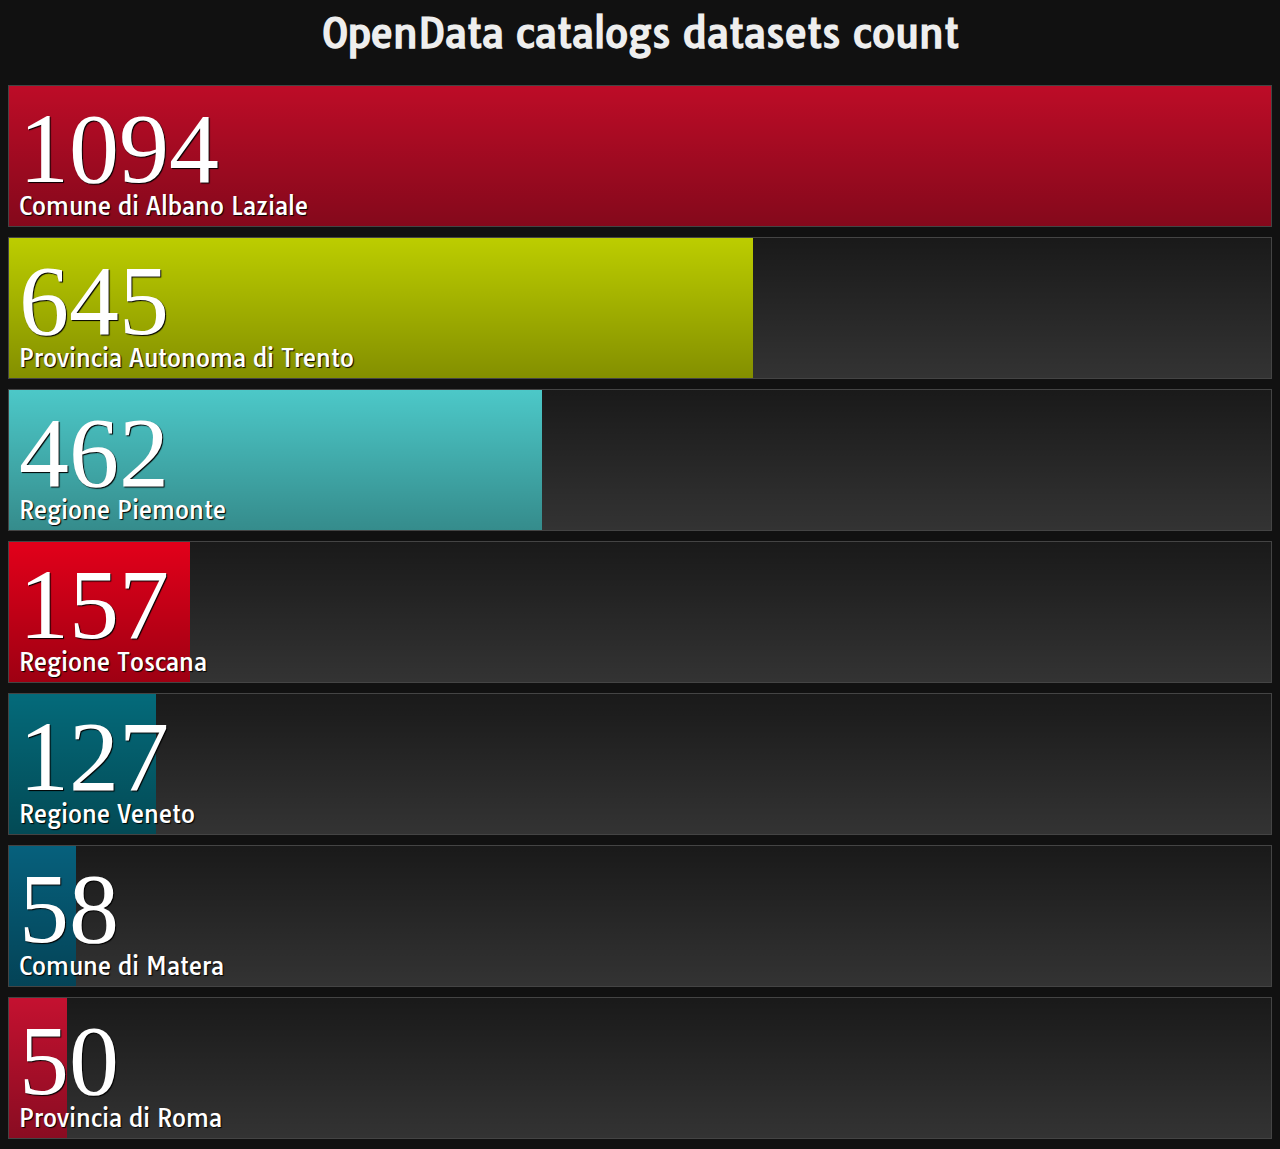
<file: index.html>
<html>
  <head>
    <title>OpenData catalogs - stats</title>
    <link href="style.css" rel="stylesheet" type="text/css">
  </head>
<body>

<h1>OpenData catalogs datasets count</h1>


  <div class="row-wrapper">
    <div class="row-colorbar" style="background-color:#BD0C27;width:100.00%;"></div>
    <div class="label-url">Comune di Albano Laziale</div>
    <div class="label-counter">1094</div>
  </div>

  <div class="row-wrapper">
    <div class="row-colorbar" style="background-color:#BCCD00;width:58.96%;"></div>
    <div class="label-url">Provincia Autonoma di Trento</div>
    <div class="label-counter">645</div>
  </div>

  <div class="row-wrapper">
    <div class="row-colorbar" style="background-color:#4CC8C8;width:42.23%;"></div>
    <div class="label-url">Regione Piemonte</div>
    <div class="label-counter">462</div>
  </div>

  <div class="row-wrapper">
    <div class="row-colorbar" style="background-color:#E2001A;width:14.35%;"></div>
    <div class="label-url">Regione Toscana</div>
    <div class="label-counter">157</div>
  </div>

  <div class="row-wrapper">
    <div class="row-colorbar" style="background-color:#046A7A;width:11.61%;"></div>
    <div class="label-url">Regione Veneto</div>
    <div class="label-counter">127</div>
  </div>

  <div class="row-wrapper">
    <div class="row-colorbar" style="background-color:#06607C;width:5.30%;"></div>
    <div class="label-url">Comune di Matera</div>
    <div class="label-counter">58</div>
  </div>

  <div class="row-wrapper">
    <div class="row-colorbar" style="background-color:#C41130;width:4.57%;"></div>
    <div class="label-url">Provincia di Roma</div>
    <div class="label-counter">50</div>
  </div>


</body></html>
</file>
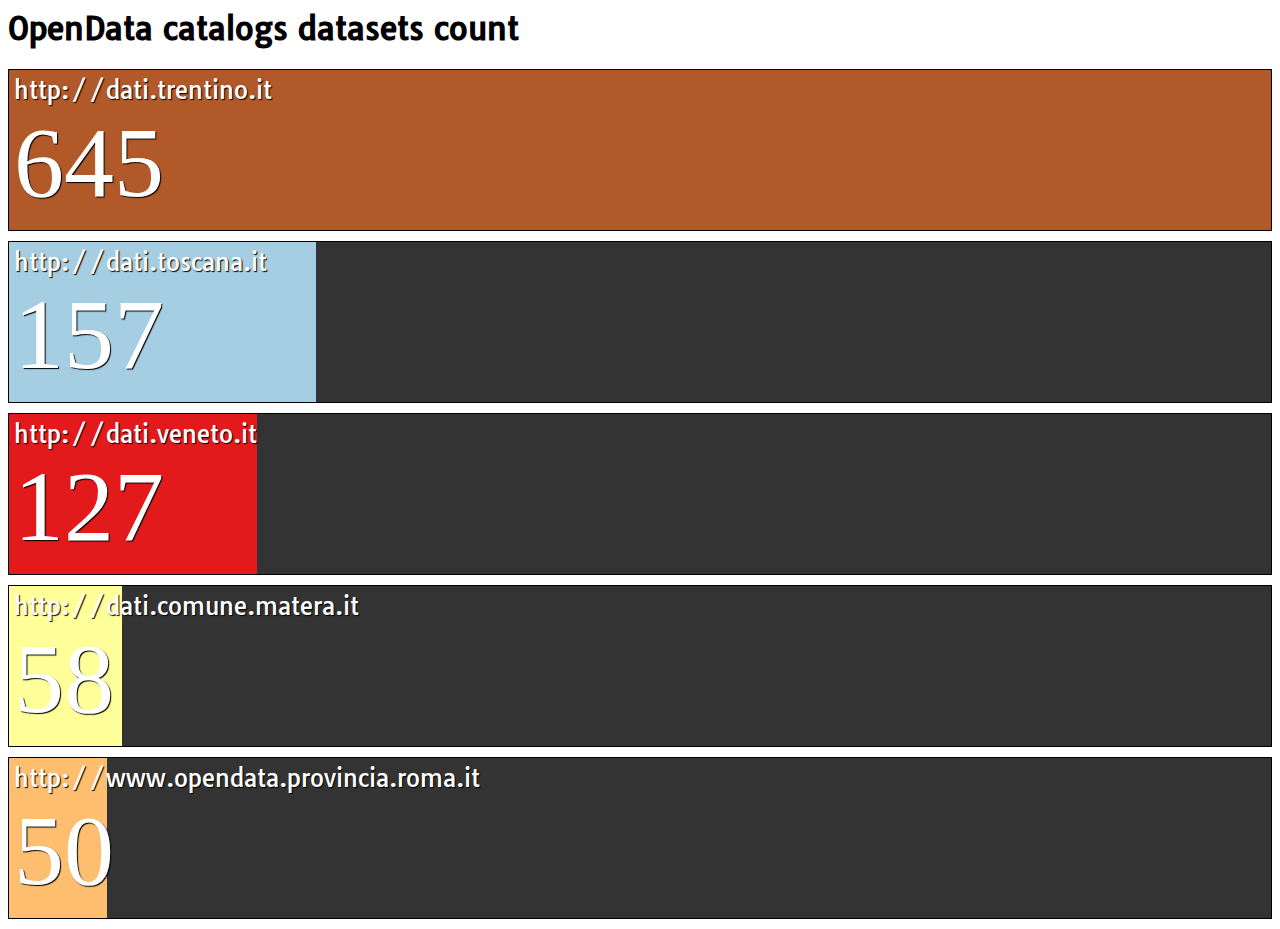
<file: page.html>
<html>
<head>
    <style>
body { font-family: 'Tauri', sans-serif; }
.row-wrapper {
    border: solid 1px #000;
    height: 160px;
    position: relative;
    margin: 0 0 10px;
    background: #333;
}
.row-colorbar, .row-text {
    position:absolute;
    top:0;left:0;bottom:0;
}
.row-text {
    color: #fff;
    text-shadow: #000 1px 1px 1px;
    padding: 5px;
}
.row-text .url { font-size: 24px; }
.row-text .counter {
    font-family: 'Inconsolata', mongospace;
    font-size: 100px;
}
</style>
    <link href='http://fonts.googleapis.com/css?family=Tauri|Share+Tech+Mono' rel='stylesheet' type='text/css'>
    </head>
<body>

<h1>OpenData catalogs datasets count</h1>


<div class="row-wrapper">
<div class="row-colorbar" style="background:#b15928;width:100.0%;"></div>
<div class="row-text">
    <div class="url">http://dati.trentino.it</div>
    <div class="counter">645</div>
</div>
</div>


<div class="row-wrapper">
<div class="row-colorbar" style="background:#a6cee3;width:24.3410852713%;"></div>
<div class="row-text">
    <div class="url">http://dati.toscana.it</div>
    <div class="counter">157</div>
</div>
</div>


<div class="row-wrapper">
<div class="row-colorbar" style="background:#e31a1c;width:19.6899224806%;"></div>
<div class="row-text">
    <div class="url">http://dati.veneto.it</div>
    <div class="counter">127</div>
</div>
</div>


<div class="row-wrapper">
<div class="row-colorbar" style="background:#ffff99;width:8.99224806202%;"></div>
<div class="row-text">
    <div class="url">http://dati.comune.matera.it</div>
    <div class="counter">58</div>
</div>
</div>


<div class="row-wrapper">
<div class="row-colorbar" style="background:#fdbf6f;width:7.7519379845%;"></div>
<div class="row-text">
    <div class="url">http://www.opendata.provincia.roma.it</div>
    <div class="counter">50</div>
</div>
</div>

</body>
</html>
</file>
<file: style.css>
@import url(http://fonts.googleapis.com/css?family=Tauri|Share+Tech+Mono);

body {
    font-family: 'Tauri', sans-serif;
    background: #111;
    color: #fff;
}
h1 {
    text-align:center;
    font-size:40px;
    color: #eee
}
.row-wrapper {
    border: solid 1px #444;
    height: 140px;
    position: relative;
    margin: 0 0 10px;
    background-color: #333;
    background-image: linear-gradient(0deg, rgba(0,0,0,0), rgba(0,0,0,.5));
    color: #fff;
    text-shadow: #000 1px 1px 1px;
}
.row-colorbar {
    position:absolute;
    top:0;left:0;bottom:0;
    background-image: linear-gradient(0deg, rgba(0,0,0,.3), rgba(0,0,0,0));
}
.label-url {
    font-size: 24px;
    position: absolute;
    bottom: 0;
    left: 0;
    padding: 5px 10px;
}
.label-counter {
    font-family: 'Inconsolata', mongospace;
    font-size: 100px;
    position: absolute;
    top: 0;
    left: 0;
    right: 0;
    bottom: 20px;
    padding: 5px 10px;
}
</file>
